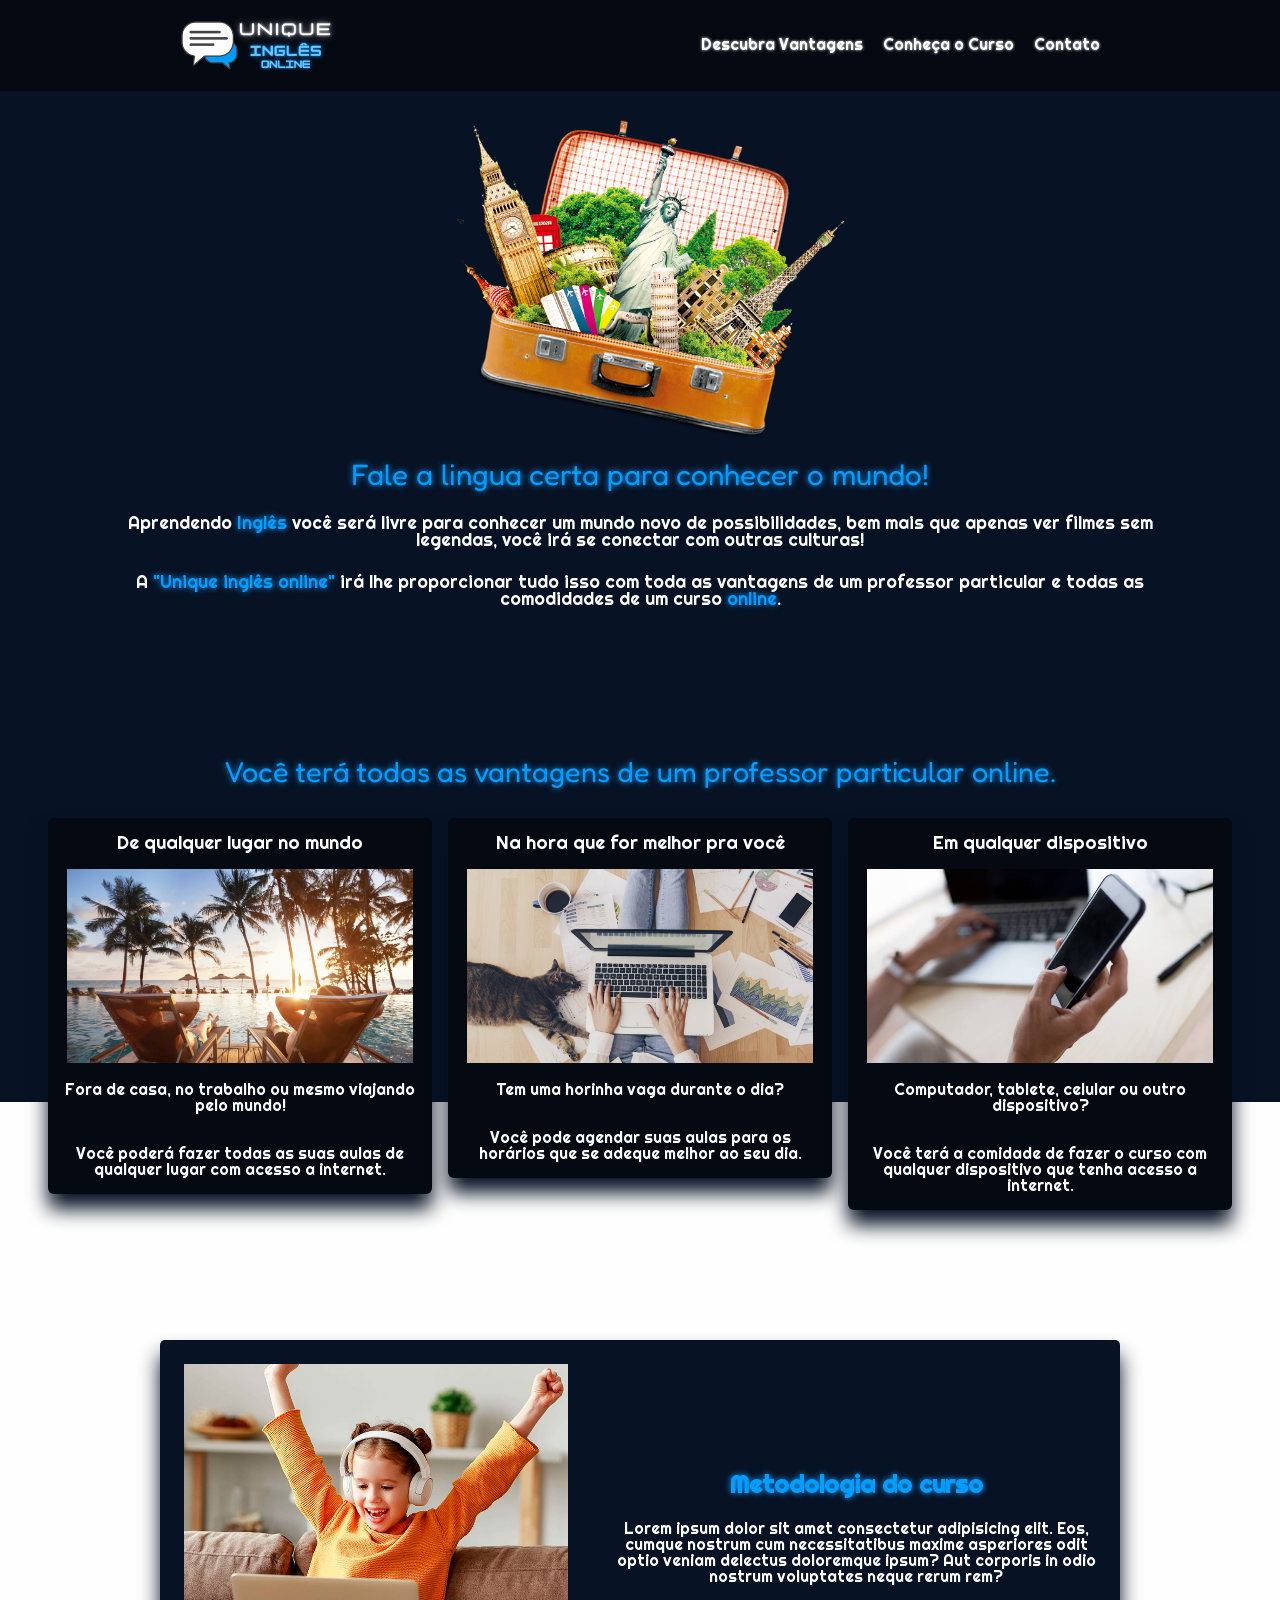
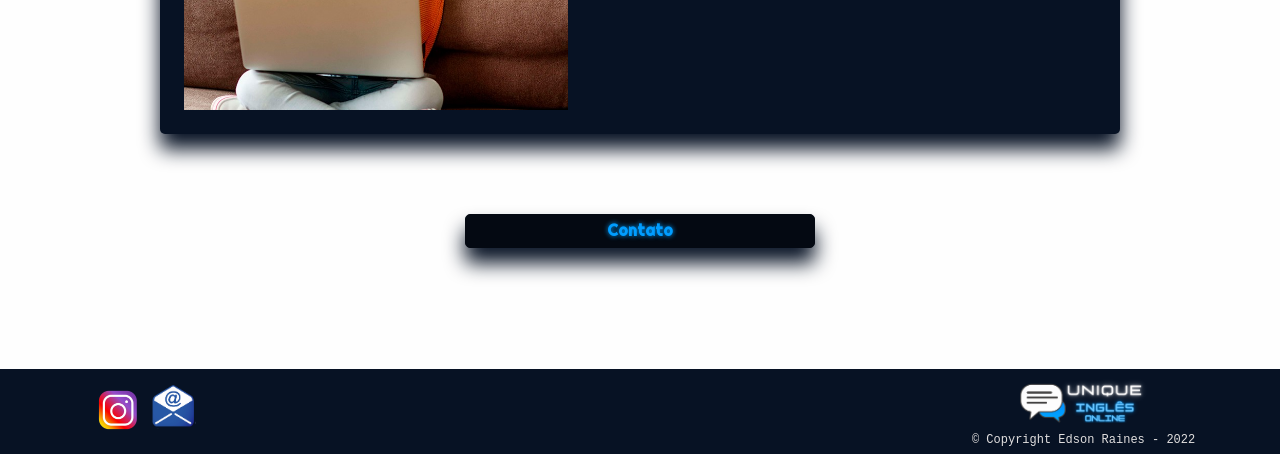
<file: index.html>
<!DOCTYPE html>
<html lang="pt-br">

<head>
    <meta charset="UTF-8">
    <meta http-equiv="X-UA-Compatible" content="IE=edge">
    <meta name="viewport" content="width=device-width, initial-scale=1.0">
    <title>Unique Inglês Online</title>
    <link rel="preconnect" href="https://fonts.googleapis.com">
    <link rel="preconnect" href="https://fonts.gstatic.com" crossorigin>
    <link href="https://fonts.googleapis.com/css2?family=Fredoka+One&family=Righteous&display=swap" rel="stylesheet">
    <link rel="stylesheet" href="/css/assents/reset.css">
    <link rel="stylesheet" href="/css/assents/base.css">
    <link rel="shortcut icon" type="imagex/png" href="/css/imagens/icon.ico">
    <link rel="stylesheet" href="/css/assents/cabecalho.css">
    <link rel="stylesheet" href="/css/assents/chamada.css">
    <link rel="stylesheet" href="/css/assents/vantagens.css">
    <link rel="stylesheet" href="/css/assents/metodologia.css">
    <link rel="stylesheet" href="/css/assents/rodape.css">
</head>

<body>
    <header class="cabecalho container">
        <a href="/index.html"><img class="cabecalho__logo" src="/css/imagens/Logo.png"
                alt="Logo do site e voltar ao inicio"></a>
        <nav class="cabecalho__navegacao">
            <ul>
                <li class="cabecalho__itens"><a class="cabecalho__link" href="#linkVantagens">Descubra Vantagens</a>
                </li>
                <li class="cabecalho__itens"><a class="cabecalho__link" href="#linkMetodologia">Conheça o Curso</a></li>
                <li class="cabecalho__itens"><a class="cabecalho__link" href="/contato.html">Contato</a></li>
            </ul>
        </nav>
    </header>
    <main>
        <section class="chamada container">
            <img src="/css/imagens/imagemBackHome.png"
                alt="Mala de viajem aberta com símbolos dos principais pontos turísticos do mundo, torre de Londres, estatua da liberdade, torre Eiffel e etc..."
                class="chamada__imagem">
            <h1 class="chamada__titulo">Fale a lingua certa para conhecer o mundo!</h1>
            <p class="chamada__texto1">Aprendendo <strong>Inglês</strong> você será livre para conhecer um mundo novo de possibilidades,
                bem mais que apenas ver filmes sem legendas, você irá se conectar com outras culturas!</p>
            <p class="chamada__texto2">A <strong>"Unique inglês online"</strong> irá lhe proporcionar tudo isso com toda as
                vantagens de um professor particular e todas as comodidades de um curso <strong>online</strong>.</p>
            </p>
        </section>
        <section id="linkVantagens" class="vantagens container">
            <h2 class="vantagens__titulo">Você terá todas as vantagens de um professor particular
                <strong>online.</strong></h2>
            <ul class="vantagens__lista">
                <li class="vantagens__itens">
                    <h3 class="vantagens__itens--titulos">De qualquer lugar no mundo</h3>
                    <img class="vantagens__itens--imagens" src="/css/imagens/cardAnyPlace.png"
                        alt="casal em cadeiras de praia de frente para o mar">
                    <p class="vantagens__itens--textos">Fora de casa, no trabalho ou mesmo viajando pelo mundo!</p>
                    <p class="vantagens__itens--textos">Você poderá fazer todas as suas aulas de qualquer lugar com
                        acesso a internet.</p>
                </li>
                <li class="vantagens__itens">
                    <h3 class="vantagens__itens--titulos">Na hora que for melhor pra você</h3>
                    <img class="vantagens__itens--imagens" src="/css/imagens/cardBestTime.PNG"
                        alt="pessoa sentada com notebook em cima da coxa, com um copo de café do lado e um gato deitado ao lado">
                    <p class="vantagens__itens--textos">Tem uma horinha vaga durante o dia?</p>
                    <p class="vantagens__itens--textos">Você pode agendar suas aulas para os horários que se
                        adeque melhor ao seu dia.</p>
                </li>
                <li class="vantagens__itens">
                    <h3 class="vantagens__itens--titulos">Em qualquer dispositivo</h3>
                    <img class="vantagens__itens--imagens" src="/css/imagens/cardDevices.PNG"
                        alt="Pessoa usando smartphone enquanto outra pessoa digita em um notebook em cima de uma mesa ao fundo">
                    <p class="vantagens__itens--textos">Computador, tablete, celular ou outro dispositivo? </p>
                    <p class="vantagens__itens--textos">Você terá a comidade de fazer o curso com qualquer dispositivo
                        que tenha acesso a internet.</p>
                </li>
            </ul>
        </section>
        <section id="linkMetodologia" class="metodologia container">
            <div class="metodologia__card">
                <img src="/css/imagens/cardMetodologia.jpg"
                    alt="Criança feliz usando blusa laranja comemorando com os braços para cima, sentada com notebook no colo e fones de ouvido brancos"
                    class="metodologia__card--imagem">
                <div class="metodologia__card--textBox">
                    <h2 class="metodologia__card--titulo">Metodologia do curso</h2>
                    <p class="metodologia__card--texto">Lorem ipsum dolor sit amet consectetur adipisicing elit. Eos,
                        cumque nostrum cum necessitatibus maxime asperiores odit optio veniam delectus doloremque ipsum?
                        Aut corporis in odio nostrum voluptates neque rerum rem?</p>
                </div>
            </div>
            <h3 class="metodologia__botao--contato"><a href="/contato.html">Contato</a></h3>
        </section>
    </main>
    <footer class="rodape container">
        <ul class="rodape__sociais">
            <li><a href="https://www.instagram.com/ericaformaio/"><img class="rodape__sociais--instagram" src="/css/imagens/imgInstagram.png"
                        alt="logo Instagram"></a></li>
            <li><a href="mailto:contato@uniqueingles.com"><img class="rodape__sociais--email" src="/css/imagens/imgEmail.png"
                        alt="envelope aberto com simbolo de uso de email"></a></li>
        </ul>
        <div class="rodape__fimDaPagina">
            <a href=""><img src="/css/imagens/Logo.png" alt="Logo do site e voltar ao inicio"
                    class="rodape__logo"></a>
            <p class="rodape__copyright">&copy; Copyright Edson Raines - 2022</p>
        </div>
    </footer>
</body>

</html>
</file>
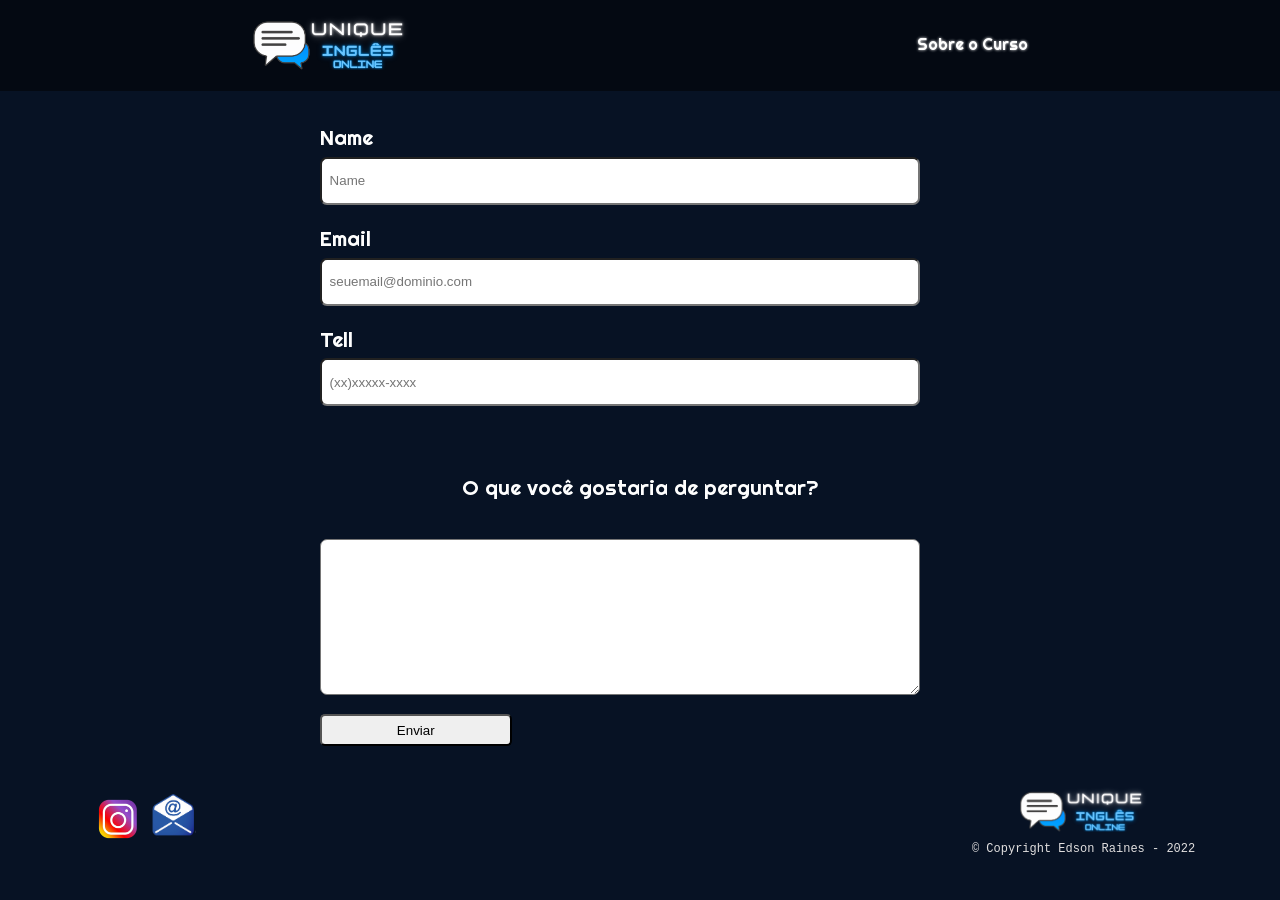
<file: contato.html>
<!DOCTYPE html>
<html lang="pt-br">

<head>
    <meta charset="UTF-8">
    <meta http-equiv="X-UA-Compatible" content="IE=edge">
    <meta name="viewport" content="width=device-width, initial-scale=1.0">
    <title>Contato</title>
    <link rel="preconnect" href="https://fonts.googleapis.com">
    <link rel="preconnect" href="https://fonts.gstatic.com" crossorigin>
    <link href="https://fonts.googleapis.com/css2?family=Fredoka+One&family=Righteous&display=swap" rel="stylesheet">
    <link rel="stylesheet" href="/css/assents/reset.css">
    <link rel="stylesheet" href="/css/assents/base.css">
    <link rel="shortcut icon" type="imagex/png" href="/css/imagens/icon.ico">
    <link rel="stylesheet" href="/css/assents/contato.css">
    <link rel="stylesheet" href="/css/assents/cabecalho.css">
    <link rel="stylesheet" href="/css/assents/rodape.css">
</head>

<body>
    <header class="cabecalho container">
        <a href="/index.html"><img class="cabecalho__logo" src="/css/imagens/Logo.png"
                alt="Logo do site e voltar ao inicio"></a>
        <nav class="cabecalho__navegacao">
            <ul>
                <li class="cabecalho__itens"><a class="cabecalho__link" href="/index.html">Sobre o Curso</a></li>
            </ul>
        </nav>
    </header>
    <section class="contato container">
        <div>
            <form action="https://uniqueingles.us14.list-manage.com/subscribe/post?u=27c527ffaa9b57865239f24e3&amp;id=ab9bd94f76" method="post" id="mc-embedded-subscribe-form" name="mc-embedded-subscribe-form" class="validate" target="_self" novalidate>
                <div class="contato__box">
                    <label class="contato__box--label" for="name">Name</label>
                    <input type="text" id="name" name="FNAME" class="contato__box--input" required placeholder="Name">
                </div>
                <div class="contato__box">
                    <label class="contato__box--label" for="email">Email</label>
                    <input type="email" id="email" name="EMAIL" class="contato__box--input" required
                        placeholder="seuemail@dominio.com">
                </div>
                <div class="contato__box">
                    <label class="contato__box--label" for="telefone">Tell</label>
                    <input type="tel" id="tell" name="PHONE" class="contato__box--input" required
                        pattern="^\(?\d{2}\)?[\s-]?[\s9]?\d{4}-?\d{4}$" placeholder="(xx)xxxxx-xxxx">
                    <label class="contato__box--label contato"  for="mensagem">O que você gostaria de perguntar?</label>
                </div>
                <div class="contato__box">
                    <textarea cols="70" rows="10" id="menssage" name="MMERGE2" class="contato__areaTexto" required></textarea>
                    <input type="submit" value="Enviar" class="contato__botao">
                </div>
            </form>
        </div>
    </section>
        </div> <!-- real people should not fill this in and expect good things - do not remove this or risk form bot signups-->
        <div style="position: absolute; left: -5000px;" aria-hidden="true"><input type="text"
                name="b_27c527ffaa9b57865239f24e3_ab9bd94f76" tabindex="-1" value=""></div>
    <footer class="rodape container">
        <ul class="rodape__sociais">
            <li><a href="https://www.instagram.com/ericaformaio/"><img class="rodape__sociais--instagram" src="/css/imagens/imgInstagram.png"
                        alt="logo Instagram"></a></li>
            <li><a href="mailto:contato@uniqueingles.com"><img class="rodape__sociais--email" src="/css/imagens/imgEmail.png"
                        alt="envelope aberto com simbolo de uso de email"></a></li>
        </ul>
        <div class="rodape__fimDaPagina">
            <a href="/index.html"><img src="/css/imagens/Logo.png" alt="Logo do site e voltar ao inicio"
                    class="rodape__logo"></a>
            <p class="rodape__copyright">&copy; Copyright Edson Raines - 2022</p>
        </div>
    </footer>
</body>

</html>
</file>
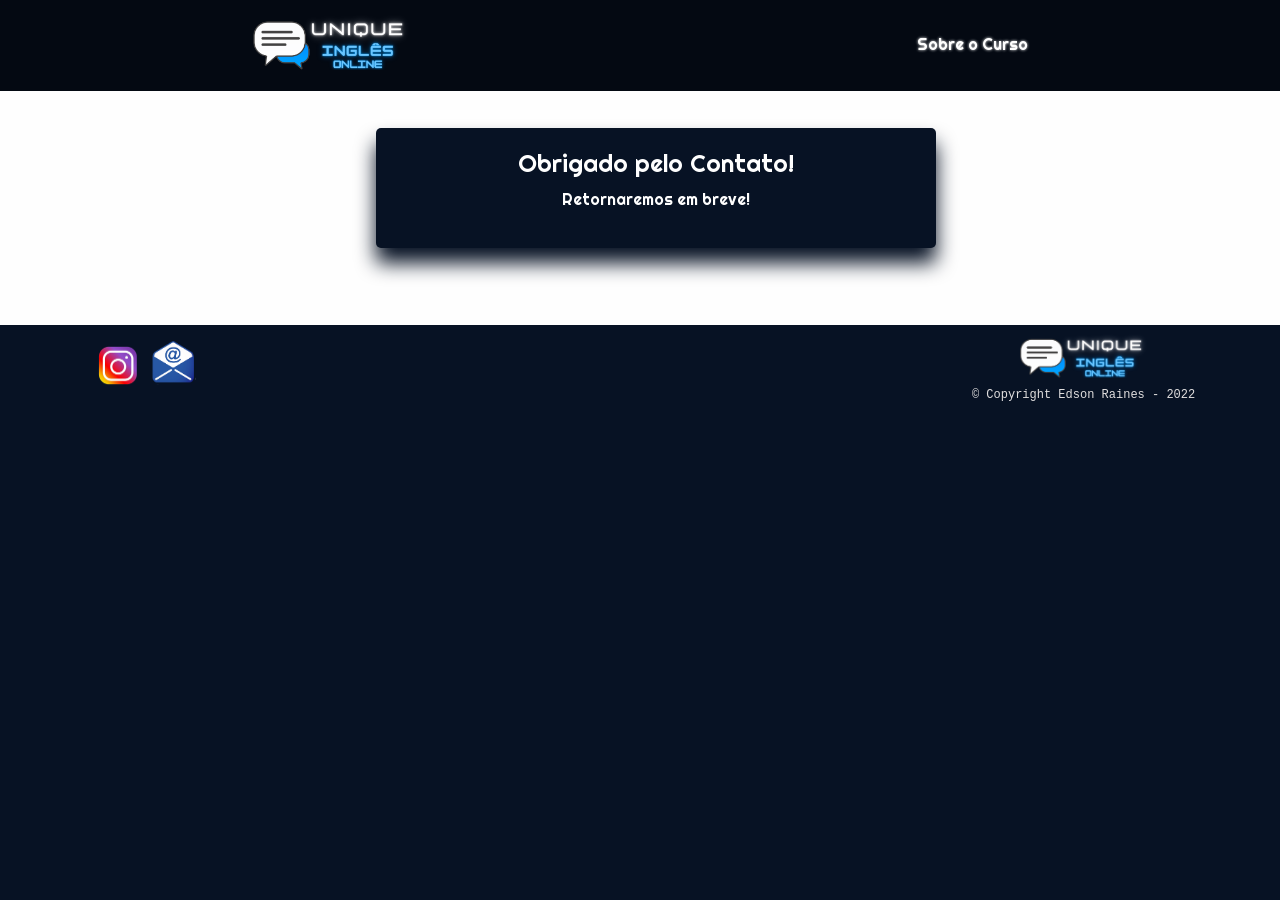
<file: contato_feito.html>
<!DOCTYPE html>
<html lang="pt-br">

<head>
    <meta charset="UTF-8">
    <meta http-equiv="X-UA-Compatible" content="IE=edge">
    <meta name="viewport" content="width=device-width, initial-scale=1.0">
    <title>Contato Feito</title>
    <link rel="preconnect" href="https://fonts.googleapis.com">
    <link rel="preconnect" href="https://fonts.gstatic.com" crossorigin>
    <link href="https://fonts.googleapis.com/css2?family=Fredoka+One&family=Righteous&display=swap" rel="stylesheet">
    <link rel="stylesheet" href="/css/assents/reset.css">
    <link rel="stylesheet" href="/css/assents/base.css">
    <link rel="shortcut icon" type="imagex/png" href="/css/imagens/icon.ico">
    <link rel="stylesheet" href="/css/assents/contato.css">
    <link rel="stylesheet" href="/css/assents/cabecalho.css">
    <link rel="stylesheet" href="/css/assents/rodape.css">
    <link rel="stylesheet" href="/css/assents/contatoFeito.css">
</head>

<body>
    <header class="cabecalho container">
        <a href="/index.html"><img class="cabecalho__logo" src="/css/imagens/Logo.png"
                alt="Logo do site e voltar ao inicio"></a>
        <nav class="cabecalho__navegacao">
            <ul>
                <li class="cabecalho__itens"><a class="cabecalho__link" href="/index.html">Sobre o Curso</a></li>
            </ul>
        </nav>
    </header>
    <section class="contatoFeito container">
        <div class="contatoFeito__card">
            <h2 class="contatoFeito__card--titulo" > Obrigado pelo Contato! </h2>
            <p class="contatoFeito__card--texto"> Retornaremos em breve! </p>
        </div>
    </section>

    <footer class="rodape container">
        <ul class="rodape__sociais">
            <li><a href="https://www.instagram.com/ericaformaio/"><img class="rodape__sociais--instagram" src="/css/imagens/imgInstagram.png"
                        alt="logo Instagram"></a></li>
            <li><a href="mailto:contato@uniqueingles.com"><img class="rodape__sociais--email" src="/css/imagens/imgEmail.png"
                        alt="envelope aberto com simbolo de uso de email"></a></li>
        </ul>
        <div class="rodape__fimDaPagina">
            <a href="/index.html"><img src="/css/imagens/Logo.png" alt="Logo do site e voltar ao inicio"
                    class="rodape__logo"></a>
            <p class="rodape__copyright">&copy; Copyright Edson Raines - 2022</p>
        </div>
    </footer>
</body>
</file>
<file: css/assents/base.css>
/* font-family: 'Fredoka One', cursive; */
body {
    background: #071224;
    font-family: 'Righteous', cursive;
}


.container {
    padding: 0 6%;
}
</file>
<file: css/assents/cabecalho.css>
.cabecalho {
    background: #040912;
    width: calc (100vw - 12%);

    display: flex;
    flex-direction: column;
    align-items: center;
    padding: .1rem 0 .1rem 0;
}

.cabecalho__logo {
    margin: .80rem .50rem 1rem .50rem;
    width: 160px;
}

.cabecalho__navegacao {
    text-align: center;
}

.cabecalho__itens {
    display: none;
    padding: .50rem 0 0 0;

    color: #fefefe;
    text-shadow: 0 0px 3px #FEFEFE;
}


@media screen and (min-width: 1024px) {
    .cabecalho {
        width: 100%;

        flex-direction: row;
        justify-content: space-around; 
        position: fixed;
    }

    .cabecalho__itens {
        display: inline-block;
        padding: 0.5rem;
    }

    .cabecalho__itens:hover {
        transform: scale(1.1);
        transition: 400ms;
        cursor: pointer;
        text-shadow: 0 1px 4px #FEFEFE;
    }
}

@media screen and (min-width: 1600px){

    .cabecalho__itens {
        font-size: 1.5rem;
    }

}
</file>
<file: css/assents/chamada.css>
.chamada {
    box-sizing: border-box;
    width: calc (100vw - 12%);

    display: flex;
    flex-direction: column;
    align-items: center;
}

.chamada__imagem {
    width: 98%;
    margin: 1rem 0 1rem 0;
}

.chamada__titulo {
    color: #019DFF;
    font-family: 'Fredoka One', cursive;
    font-size: 1.85rem;
    text-align: center;
    text-shadow: 0 0 6px #019DFF;
}

.chamada__texto1 {
    color: #fefefe;
    text-align: center;
    font-size: 1.10rem;

    margin: 1.50rem .80rem ;
}

.chamada__texto2 {
    color: #fefefe;
    text-align: center;
    font-size: 1.10rem;

    margin: 0 .75rem 1.75rem .75rem;
}

.chamada strong {
    color: #019DFF;
    text-shadow: 0 0 6px #019DFF;

}


@media screen and (min-width: 1024px) {
    .chamada {
        padding-top:  7%;
    }

    .chamada__imagem {
        max-width: 460px;
    }

    .chamada__imagem:hover {
        transform: scale(1.1);
        transition: 400ms;
    }
}

@media screen and (min-width: 1600px){
    .chamada__titulo {
        font-size: 3.5rem;
    }

    .chamada__texto1, .chamada__texto2 {
        font-size: 2.0rem;
    }

    .chamada__imagem {
        max-width: 800px;
    }
}
</file>
<file: css/assents/vantagens.css>
.vantagens {
    background-image: linear-gradient(to bottom, #071224 0,#071224 30%, #FEFEFE 30%);
    width: calc (100vw - 12%);

    box-sizing: border-box;

    display: flex;
    flex-direction: column;
    align-items: center;
}

.vantagens__titulo {
    color: #019DFF;
    font-family: 'Fredoka One', cursive;
    font-size: 1.25rem;
    text-shadow: 0 0 6px #019DFF;
    text-align: center;

    margin: 2rem 1rem .50rem 1rem;
}

.vantagens__itens {
    color: #FEFEFE;
    background: #040912;

    text-align: center;

    width: 85vw;
    margin: 1.75rem auto;

    border-radius: 6px;
    box-shadow: 0 15px 20px #071224;
}

.vantagens__itens--titulos {
    font-size: 1.15rem;
    padding: 1rem;
}

.vantagens__itens--imagens {
    width: 80vw;
}

.vantagens__itens--textos {
    padding: 1rem;
}


@media screen and (min-width: 1024px) {

    .vantagens {
        background-image: linear-gradient(to bottom, #071224 0,#071224 80%, #FEFEFE 30%);
        padding-top: 7%;
    }

    .vantagens__titulo {
        margin-bottom: 1.5rem;
        font-size: 1.8rem;
    }

    .vantagens__lista {
        display: inline-flex;
    }

    .vantagens__itens{
        margin: .50rem;
        width: 30vw;
        height: 30%;
    }

    .vantagens__itens:hover {
        transform: scale(1.1);
        transition: 400ms;
    }

    .vantagens__itens--imagens {
        width: 27vw;
    }
   

}

@media screen and (min-width: 1336px) {
    .vantagens__itens{
        height: 30vw;
    }
}


@media screen and (min-width: 1600px){

    .vantagens__titulo {    
        font-size: 3rem; 
    }

    .vantagens__itens--titulos {
        font-size: 1.75rem;
    }

    .vantagens__itens--textos {
        font-size: 1.25rem;
    }
}
</file>
<file: css/assents/metodologia.css>
.metodologia {
    background: #FEFEFE;
    box-sizing: border-box;
    width: calc (100vw - 12%);

    display: flex;
    flex-direction: column;
    align-items: center;

    padding: 1.5rem;
}

.metodologia__card {
    background:#071224;
    width: 90vw;

    display: flex;
    flex-direction: column;
    align-items: center;

    border-radius: 5px;
    box-shadow: 0 15px 20px #071224;

    color: #FEFEFE;
    text-align: center;
}

.metodologia__card--imagem {
    width: 80vw;
    padding: 1.5rem;
}

.metodologia__card--titulo {
    color: #019DFF;
    font-size:1.50rem;
    font-weight: 600;
    text-shadow: 0 0 6px #019DFF;

    padding: 0 0 1rem 0;
}

.metodologia__card--texto {
    padding: .50rem .75rem 1rem .75rem;
}

.metodologia__botao--contato {
    color: #019DFF;
    background-color: #040912;
    text-align: center;
    font-size: 1rem;
    font-weight: 600;
    text-shadow: 0 0 5px #019DFF;

    width: 50%;
    max-width: 350px;

    display: block;
    box-shadow: 0 15px 20px #071224;
    box-sizing: border-box;
    
    padding: .50rem .75rem;
    margin-top: 1.5rem;

    border: 1px solid #040912;
    border-radius: 5px;
}


@media screen and (min-width: 1024px) {

    .metodologia{
        padding: 9.5% 1.5rem;
    }

    .metodologia__card {
        flex-direction: row;
        width: 75vw;
    }

    .metodologia__card--imagem {
        width: 30vw;
    }

    .metodologia__botao--contato {
        margin-top: 5rem;
    }

    .metodologia__botao--contato:hover {
        transform: scale(1.1);
        transition: 400ms;
        cursor: pointer;
    }
}

@media screen and (min-width: 1600px) {

    .metodologia__card--titulo {
        font-size: 2.5rem;
    }

    .metodologia__card--texto {
        font-size: 1.75rem;
    }

    .metodologia__botao--contato {
        max-width: 400px;
        font-size: 1.75rem;
    }
}
</file>
<file: css/assents/rodape.css>
.rodape {
    width: calc (100vw - 12%);

    display: flex;
    flex-direction:column;
    align-items: center;
    flex-wrap: wrap;
    justify-content: space-between;
}

.rodape__sociais {
    display: flex;
    padding: 1rem;

}

.rodape__sociais--instagram {
    width: 50px;
    padding-right: .50rem;
}

.rodape__sociais--email {
    width: 45px;
}


.rodape__fimDaPagina{
    display: flex;
    flex-direction: column;
    align-items: center;
    margin: .50rem;
}

.rodape__logo {
    width: 130px;
    margin-bottom: .50rem;
}

.rodape__copyright {
    font-family: 'Courier New', Courier, monospace;
    color: #e1dfdf;
    font-size: 0.75rem;
}

@media screen and (min-width: 470px){
    .rodape {
        flex-direction:row;
        
    }

}
</file>
<file: css/assents/contato.css>
.contato {
    color: #fefefe;
    
    display: flex;
    flex-direction: column;
    align-items: center;
    justify-content: center;

    padding: 1rem 1rem 1rem 1rem;
    padding-top:  7%;
}

.contato__box {
    margin-bottom: 1rem;
}

.contato__box--input {
    box-sizing: border-box;
    border-radius: 7px;
    padding: 0.5rem 0.5rem;
    height: 3rem;
    width: 100%;
    text-align: left;
    max-width: 600px;
    margin: .50rem .50rem .50rem 0;
}

.contato__areaTexto {
    box-sizing: border-box;
    border-radius: 7px;
    width: 100%;
    max-width: 600px;
    margin-top: .50rem;
}

.contato__botao {
    width: 20%;
    max-width: 150px;
    border-radius: 5px;
    margin: 1rem 0 0 0;
}


@media screen and (min-width: 1024px) {
    .contato__box--label {
        font-size: 1.3rem;
    }

    .contato {
        padding-top: 10%;

    }

    .contato__botao {
        width: 30%;
        height: 2rem;
        max-width: 300px;
    }
}
</file>
<file: css/assents/contatoFeito.css>
.contatoFeito {
    color: #FEFEFE;
    background-color:#FEFEFE;
    width: 100%;
    
    display: flex;
    flex-direction: column;
    align-items: center;
    justify-content: center;

    padding: 10% 1rem 6% 1rem;
    
}

.contatoFeito__card {
    background:#071224;
    width: 40vw;
    padding: 1.5rem;

    display: flex;
    flex-direction: column;
    align-items: center;

    border-radius: 5px;
    box-shadow: 0 15px 20px #071224;

    color: #FEFEFE;
    text-align: center;
}

.contatoFeito__card--titulo {
    font-size: 1.5rem;
}

.contatoFeito__card--texto {
    padding: 1rem;
}
</file>
